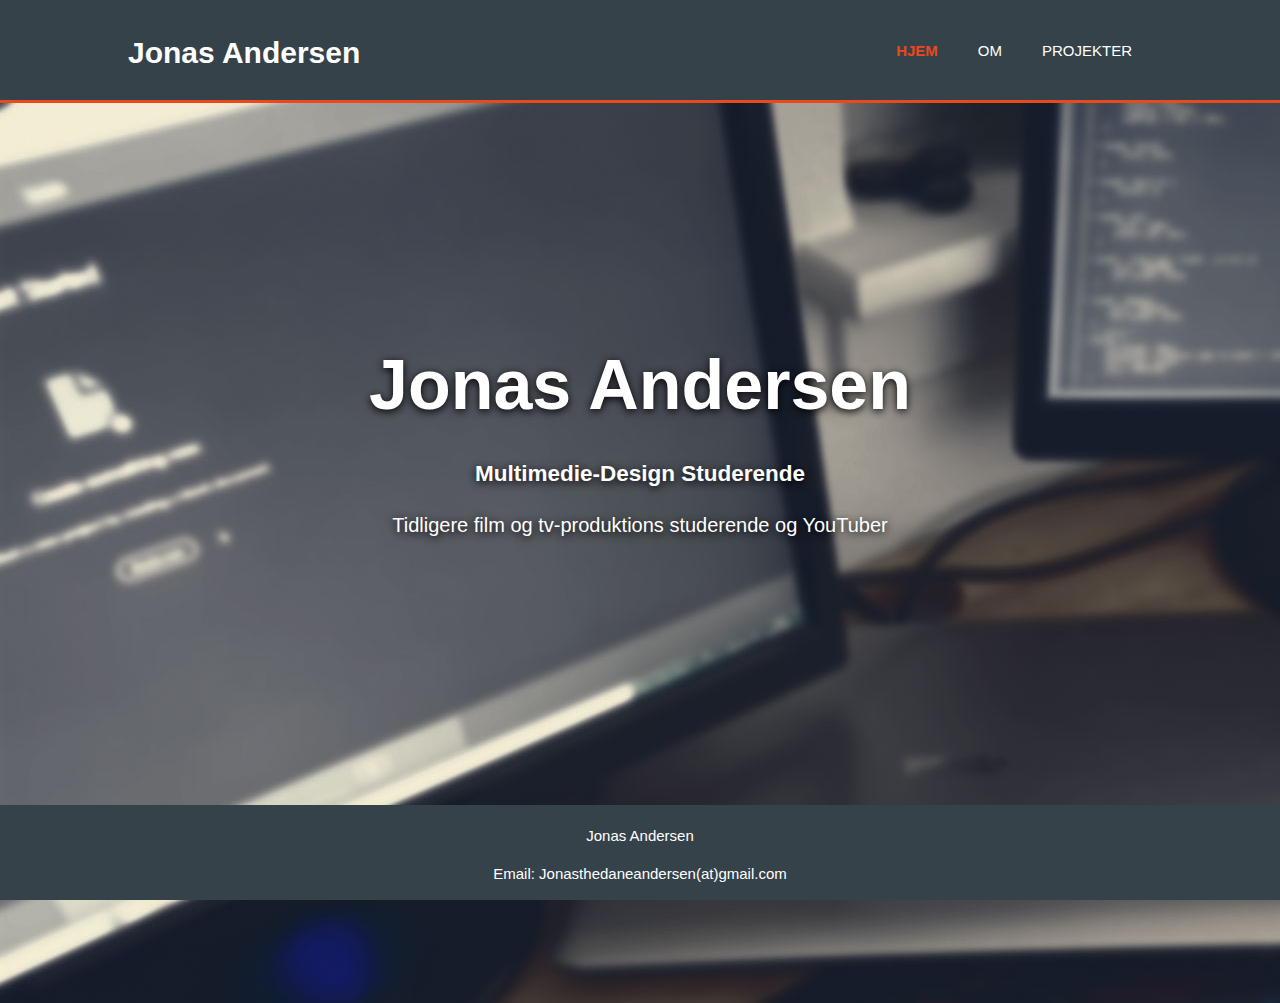
<file: index.html>
<!doctype html>
<html>
<head>
<meta charset="utf-8">
<title>Hjem</title>
<link href="stylesheet.css" rel="stylesheet" type="text/css">
</head>

<body>
	<header>
		<div class="container">
			<div id="navn">
				<h1>Jonas Andersen</h1>
			</div>
			<nav>
				<ul>
					<li class="current"><a href="index.html"> Hjem</a></li>
					<li><a href="rigtigeom.html">Om </a></li>
					<li><a href="projekter.html">Projekter</a></li>
				</ul>
			</nav>
		</div>
	</header>
	
	<section id="banner">
		<div class="container">
			<h1>Jonas Andersen</h1>
			<h2>Multimedie-Design Studerende</h2>
			<p>Tidligere film og tv-produktions studerende og YouTuber</p>
		</div>
	</section>


	<footer>
		<p>Jonas Andersen</p>
		<p>Email: Jonasthedaneandersen(at)gmail.com</p>
	</footer>
</body>
</html>
</file>
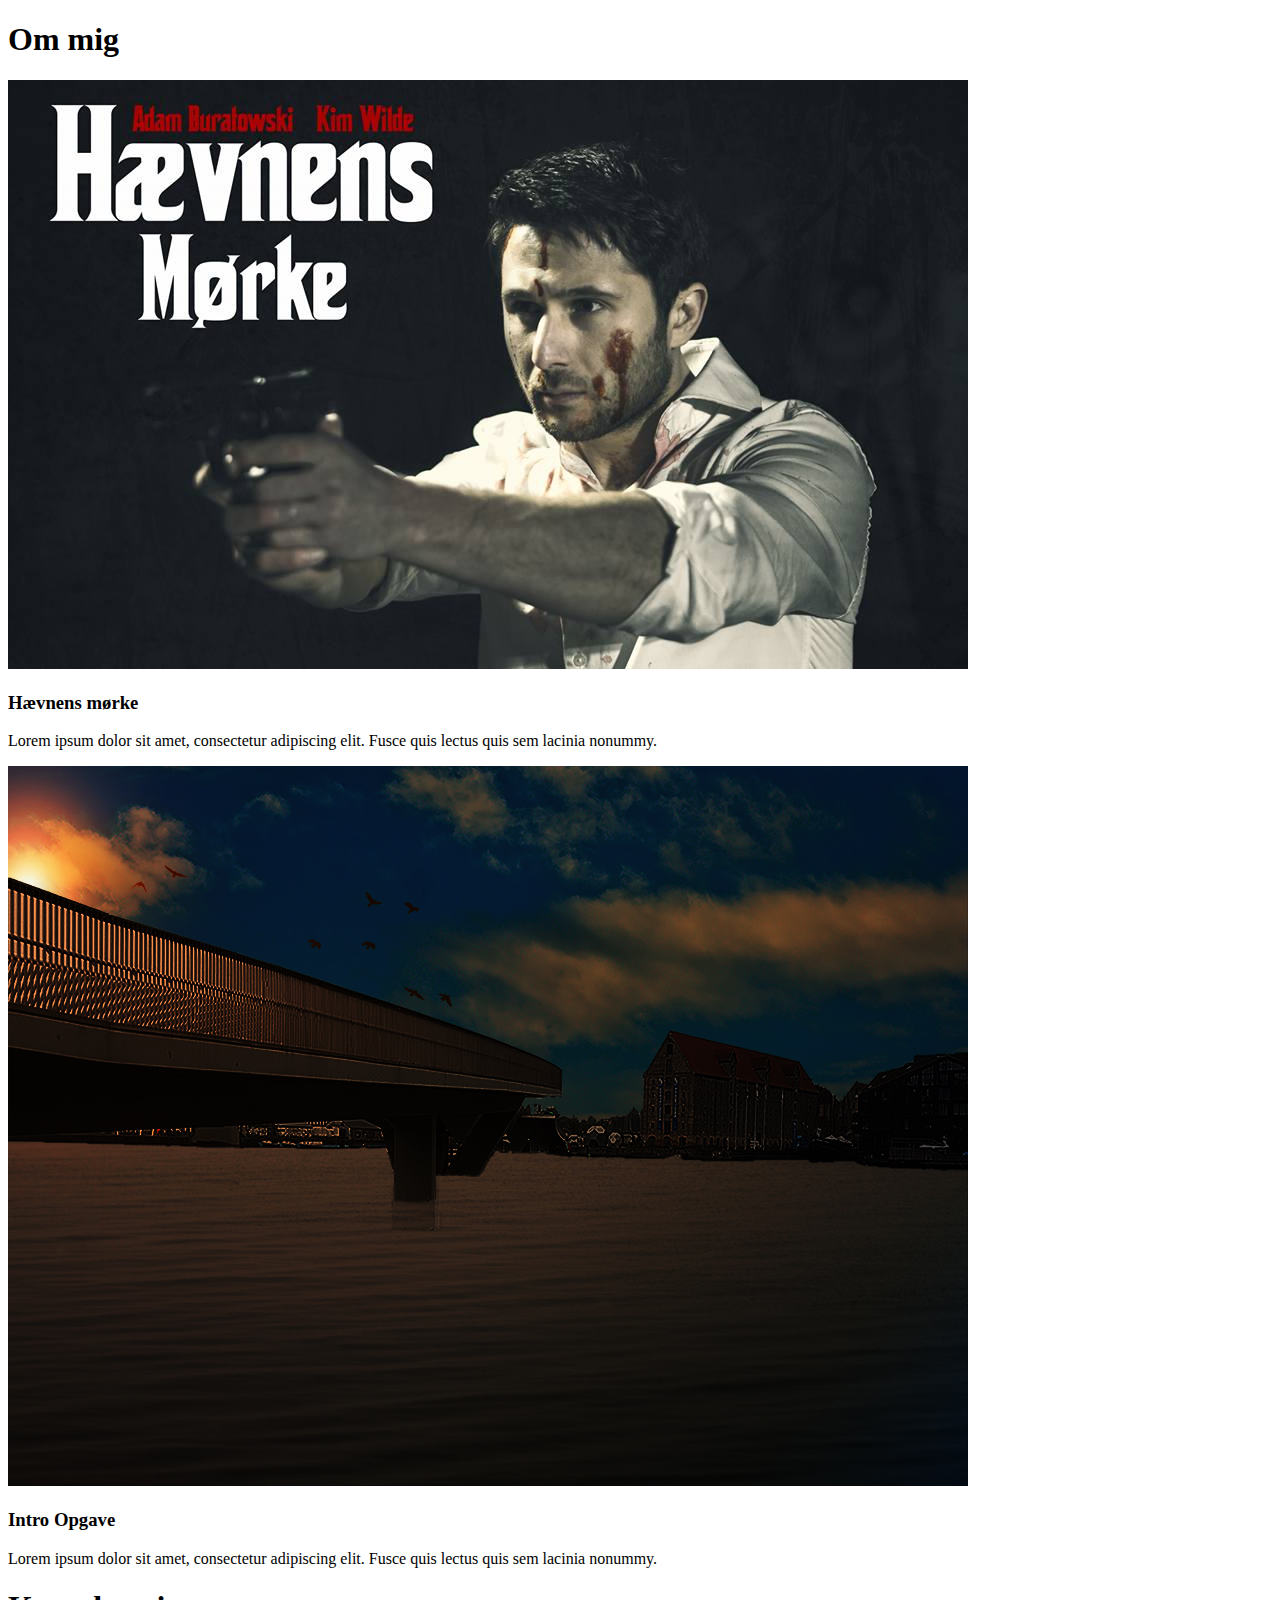
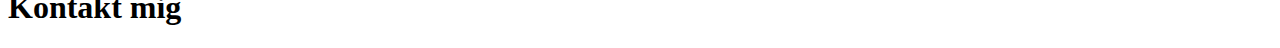
<file: om.html>
<!doctype html>
<html>
<head>
<meta charset="utf-8">
<title>Om</title>
</head>

<body>

	<section id="om">
		<div class="container">
			<h1>Om mig</h1>
		</div>
	</section>
	
	<section id="projekter">
		<div class="container">
			<div class="box">
				<img src="film.jpg">
				<h3>Hævnens mørke</h3>
				<p>Lorem ipsum dolor sit amet, consectetur adipiscing elit. Fusce quis lectus quis sem lacinia nonummy.</p>
			</div>
			<div class="box2">
				<img src="broopgave.jpg">
				<h3>Intro Opgave</h3>
				<p>Lorem ipsum dolor sit amet, consectetur adipiscing elit. Fusce quis lectus quis sem lacinia nonummy.</p>
			</div>
		</div>
	</section>
	
	<section id="kontakt">
		<div class="container">
			<h1>Kontakt mig</h1>
		</div>
	</section>

</body>
</html>
</file>
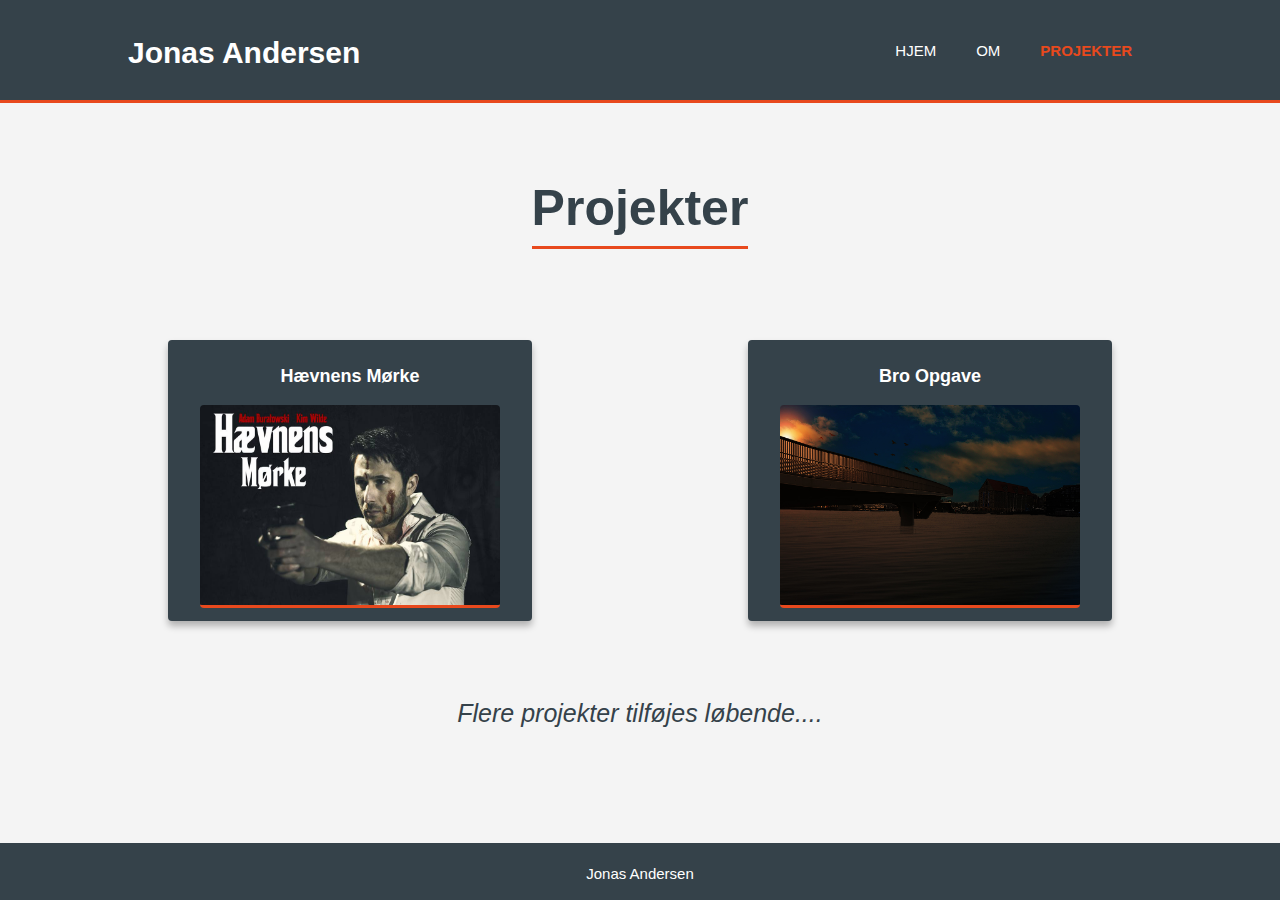
<file: projekter.html>
<!doctype html>
<html>
<head>
<meta charset="utf-8">
<title>Projekter</title>
<link href="stylesheet.css" rel="stylesheet" type="text/css">
</head>

<body>
	<header>
		<div class="container">
			<div id="navn">
				<h1>Jonas Andersen</h1>
			</div>
			<nav>
				<ul>
					<li><a href="index.html"> Hjem</a></li>
					<li><a href="rigtigeom.html">Om </a></li>
					<li class="current"><a href="#">Projekter</a></li>
				</ul>
			</nav>
		</div>
	</header>
	<div class="content">
		<h1 class="projekter">Projekter</h1>
	</div>
	
	<main>
		<div class="content">
			<div class="thumbnail">
				<a href="projektside1.html">
					<h2>Hævnens Mørke</h2>
					<img src="film.jpg">
				</a>
			</div>
			<div class="thumbnail">
				<a href="projektside2.html">
					<h2>Bro Opgave</h2>
					<img src="broopgave.jpg">
				</a>
			</div>
		</div>
	</main>
			<h1 class="info">Flere projekter tilføjes løbende....</h1>


	<footer>
		<p>Jonas Andersen</p>
	</footer>
</body>
</html>
</file>
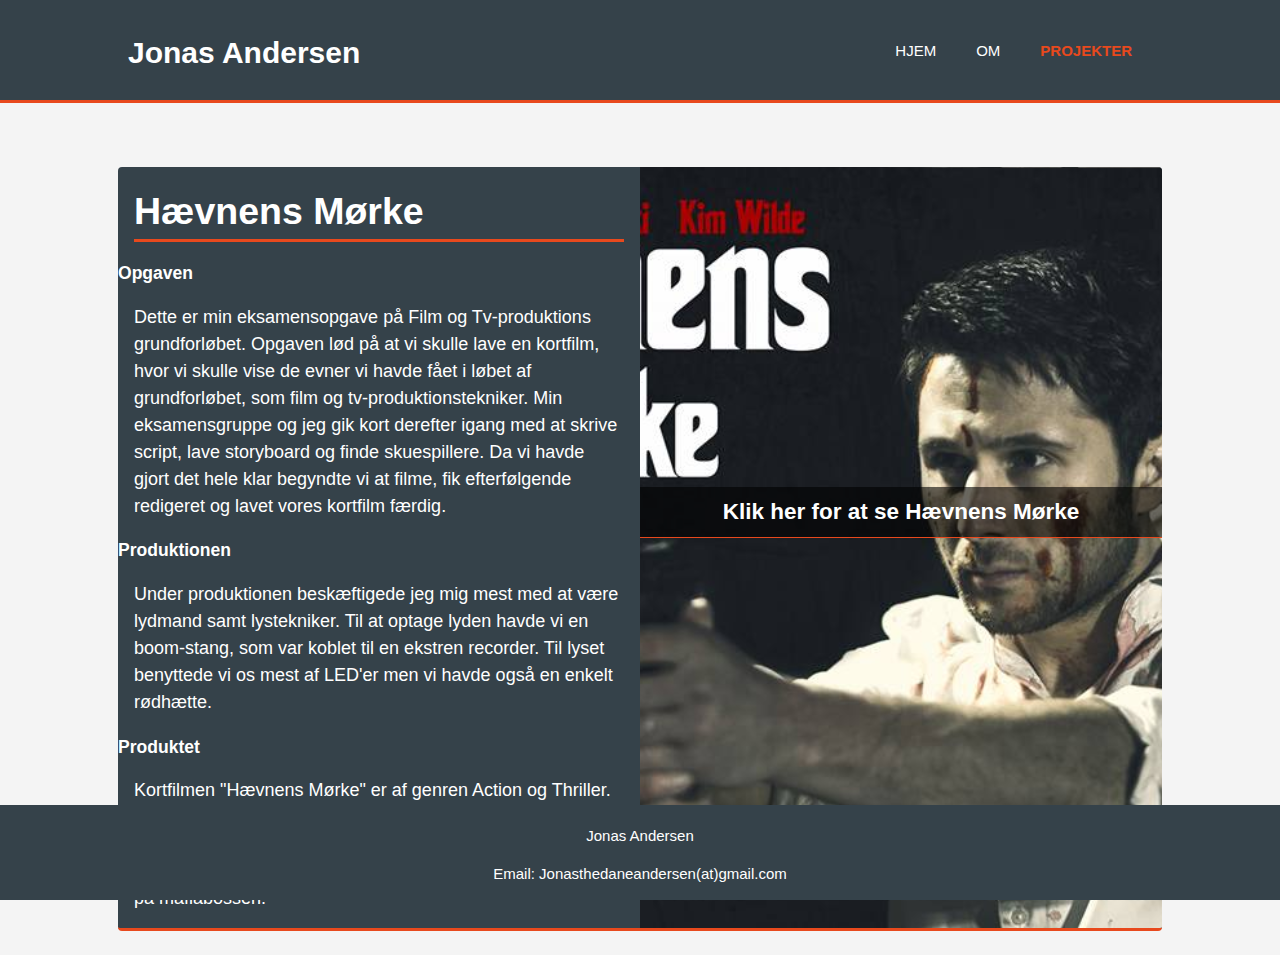
<file: projektside1.html>
<!doctype html>
<html>
<head>
<meta charset="utf-8">
<title>Hævnens Mørke</title>
<link href="stylesheet.css" rel="stylesheet" type="text/css">
</head>

<body>

	<header>
		<div class="container">
			<div id="navn">
				<h1>Jonas Andersen</h1>
			</div>
			<nav>
				<ul>
					<li><a href="index.html"> Hjem</a></li>
					<li><a href="rigtigeom.html">Om </a></li>
					<li class="current"><a href="projekter.html">Projekter</a></li>
				</ul>
			</nav>
		</div>
	</header>
	
	<main>
		<div class="content">
			<section class="projektside">
				<div class="projekttekst">
					<h1>Hævnens Mørke</h1>
					<h3>Opgaven</h3>
					<p>Dette er min eksamensopgave på Film og Tv-produktions grundforløbet. Opgaven lød på at vi skulle lave en kortfilm, hvor vi skulle vise de evner vi havde fået i løbet af grundforløbet, som film og tv-produktionstekniker. Min eksamensgruppe og jeg gik kort derefter igang med at skrive script, lave storyboard og finde skuespillere. Da vi havde gjort det hele klar begyndte vi at filme, fik efterfølgende redigeret og lavet vores kortfilm færdig.</p>
					<h3>Produktionen</h3>
					<p>Under produktionen beskæftigede jeg mig mest med at være lydmand samt lystekniker. Til at optage lyden havde vi en boom-stang, som var koblet til en ekstren recorder. Til lyset benyttede vi os mest af LED'er men vi havde også en enkelt rødhætte.</p>
					<h3>Produktet</h3>
					<p>Kortfilmen "Hævnens Mørke" er af genren Action og Thriller. Hovedpersonen har stjålet penge fra mafiaen, hvilket giver ham problemer. Hovedpersonen mister en han holder kært under denne konflik og beslutter sig derefter for at tage hævn på mafiabossen.</p>
				</div>
				<div class="projektimage" style="background-image: url(film.jpg)">
				<p><a href="https://www.youtube.com/watch?v=IJSO5-hf3xY">Klik her for at se Hævnens Mørke</a></p>
				</div>
			</section>
		</div>
	</main>
	
	<footer>
		<p>Jonas Andersen</p>
		<p>Email: Jonasthedaneandersen(at)gmail.com</p>
	</footer>

</body>
</html>
</file>
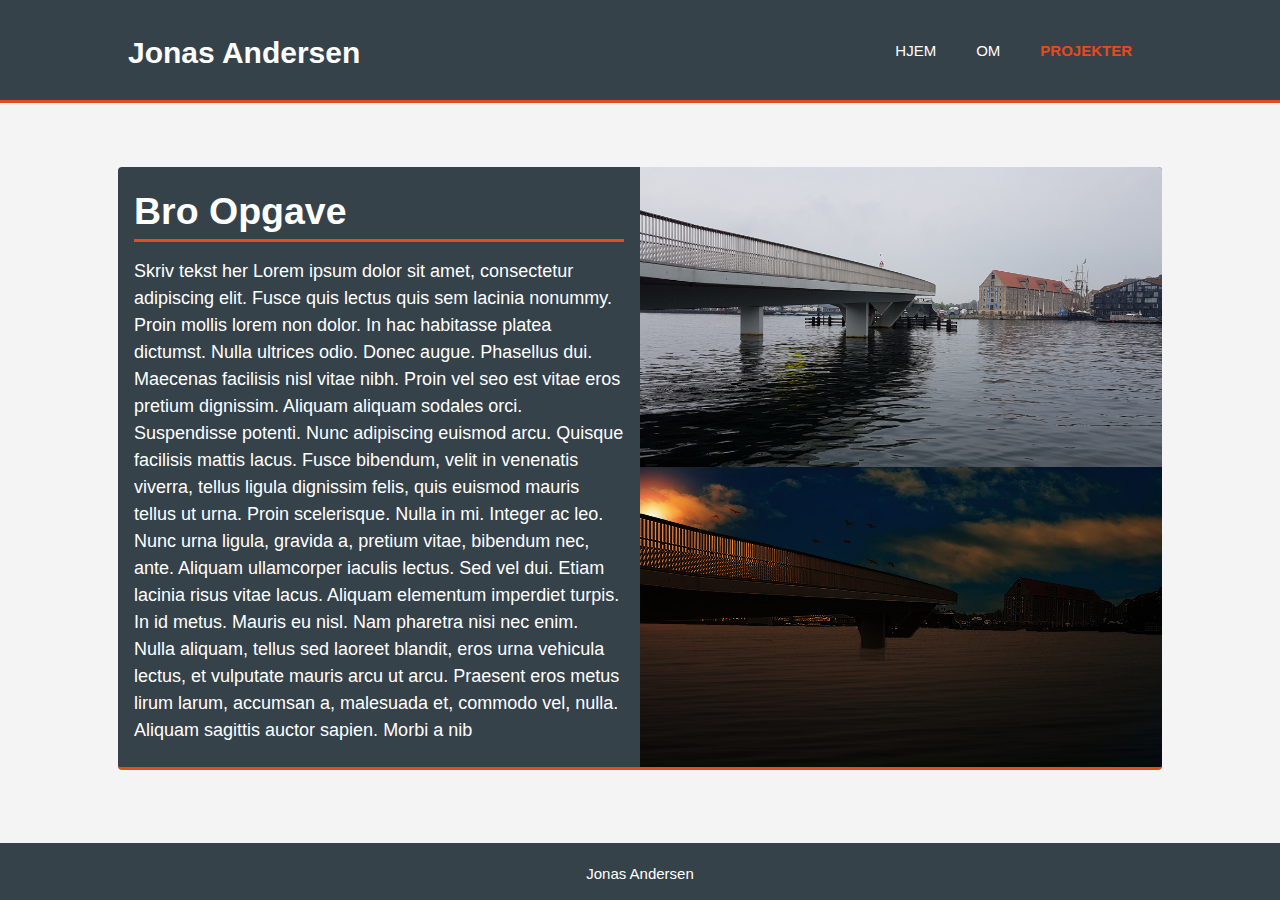
<file: projektside2.html>
<!doctype html>
<html>
<head>
<meta charset="utf-8">
<title>Untitled Document</title>
<link href="stylesheet.css" rel="stylesheet" type="text/css">
</head>

<body>

	<header>
		<div class="container">
			<div id="navn">
				<h1>Jonas Andersen</h1>
			</div>
			<nav>
				<ul>
					<li><a href="index.html"> Hjem</a></li>
					<li><a href="rigtigeom.html">Om </a></li>
					<li class="current"><a href="projekter.html">Projekter</a></li>
				</ul>
			</nav>
		</div>
	</header>
	
	<main>
		<div class="content">
			<section class="projektside">
				<div class="projekttekst">
					<h1>Bro Opgave</h1>
					<p>Skriv tekst her Lorem ipsum dolor sit amet, consectetur adipiscing elit. Fusce quis lectus quis sem lacinia nonummy. Proin mollis lorem non dolor. In hac habitasse platea dictumst. Nulla ultrices odio. Donec augue. Phasellus dui. Maecenas facilisis nisl vitae nibh. Proin vel seo est vitae eros pretium dignissim. Aliquam aliquam sodales orci. Suspendisse potenti. Nunc adipiscing euismod arcu. Quisque facilisis mattis lacus. Fusce bibendum, velit in venenatis viverra, tellus ligula dignissim felis, quis euismod mauris tellus ut urna. Proin scelerisque. Nulla in mi. Integer ac leo. Nunc urna ligula, gravida a, pretium vitae, bibendum nec, ante. Aliquam ullamcorper iaculis lectus. Sed vel dui. Etiam lacinia risus vitae lacus. Aliquam elementum imperdiet turpis. In id metus. Mauris eu nisl. Nam pharetra nisi nec enim. Nulla aliquam, tellus sed laoreet blandit, eros urna vehicula lectus, et vulputate mauris arcu ut arcu. Praesent eros metus lirum larum, accumsan a, malesuada et, commodo vel, nulla. Aliquam sagittis auctor sapien. Morbi a nib </p>
					
				</div>
				<div class="projektimage">
					<img src="original.jpg">
					<img src="broopgave.jpg">
				</div>
			</section>
		</div>
	</main>
	
	<footer>
		<p>Jonas Andersen</p>
	</footer>

</body>
</html>
</file>
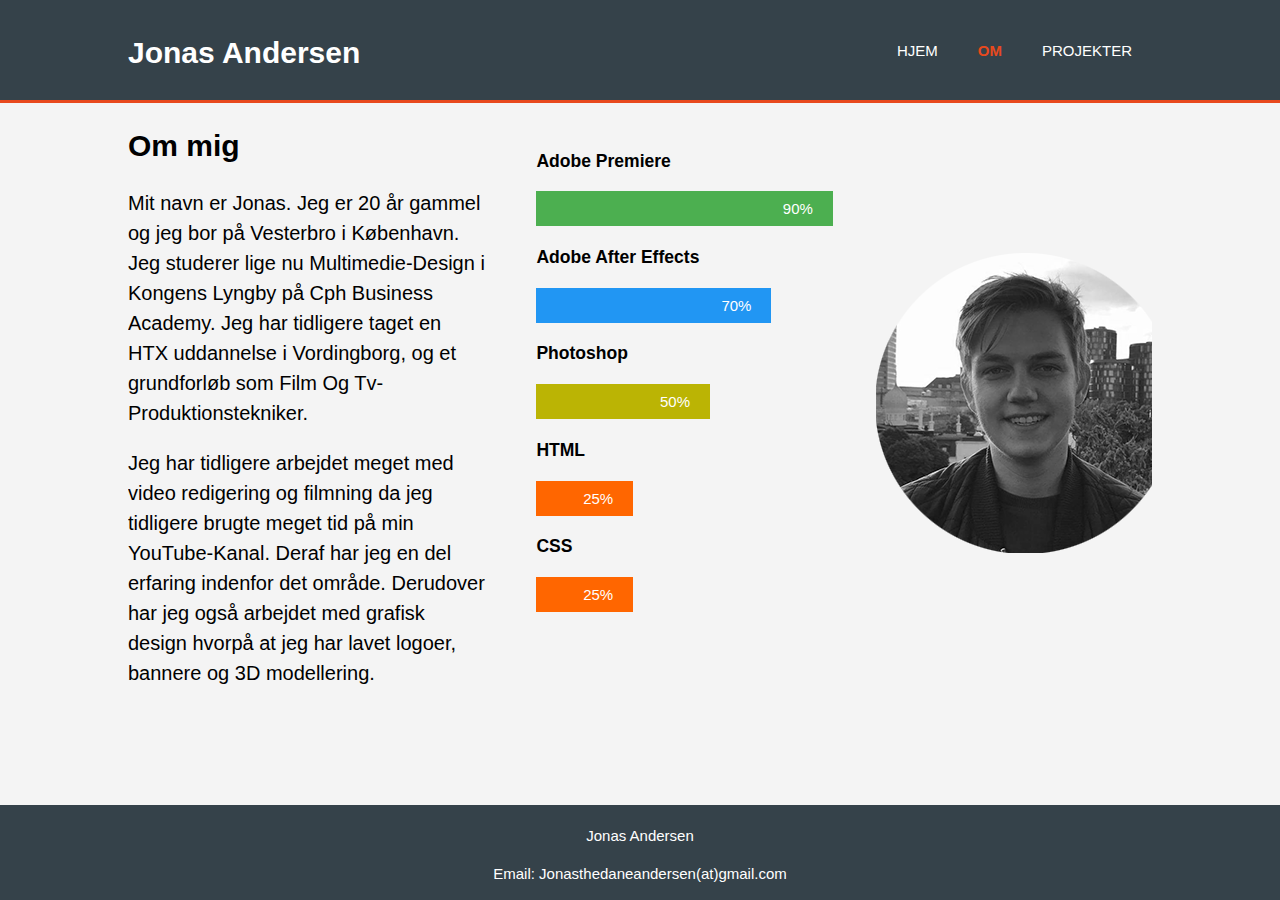
<file: rigtigeom.html>
<!doctype html>
<html>
<head>
<meta charset="utf-8">
<title>Om mig</title>
<link href="stylesheet.css" rel="stylesheet" type="text/css">
</head>

<body>
	<header>
		<div class="container">
			<div id="navn">
				<h1>Jonas Andersen</h1>
			</div>
			<nav>
				<ul>
					<li><a href="index.html"> Hjem</a></li>
					<li class="current"><a href="#">Om </a></li>
					<li><a href="projekter.html">Projekter</a></li>
				</ul>
			</nav>
		</div>
	</header>
	
	<section id="main">
		<div class="container">
			<article id="ommig">
				<h1 class="page-title">Om mig</h1>
				<p> Mit navn er Jonas. Jeg er 20 år gammel og jeg bor på Vesterbro i København. Jeg studerer lige nu Multimedie-Design i Kongens Lyngby på Cph Business Academy. Jeg har tidligere taget en HTX uddannelse i Vordingborg, og et grundforløb som Film Og Tv-Produktionstekniker. </p>
				<p> Jeg har tidligere arbejdet meget med video redigering og filmning da jeg tidligere brugte meget tid på min YouTube-Kanal. Deraf har jeg en del erfaring indenfor det område. Derudover har jeg også arbejdet med grafisk design hvorpå at jeg har lavet logoer, bannere og 3D modellering.
				</p>
			</article>			
			<aside id="evner">
				<div class="evnecontainer">
					<h3>Adobe Premiere</h3>
					<div class="skills premiere">
						90%
					</div>
					<h3>Adobe After Effects</h3>
					<div class="skills effects">
						70%
					</div>
					<h3>Photoshop</h3>
					<div class="skills photoshop">
						50%
					</div>
					<h3>HTML</h3>
					<div class="skills html">
						25%
					</div>
					<h3>CSS</h3>
					<div class="skills css">
						25%
					</div>
				</div>
			</aside>
			
			<div class="foto">
				<img src="portrait.png">
			</div>
			
		</div>
	</section>

	<footer>
		<p>Jonas Andersen</p>
		<p>Email: Jonasthedaneandersen(at)gmail.com</p>
	</footer>
</body>
</html>
</file>
<file: stylesheet.css>
body{
	font-family: Arial, sans-serif;
	font-size: 15px;
	line-height: 1.5;
	padding: 0;
	margin: 0;
	background-color: #f4f4f4;
}

/* Global */
.container{
	width: 80%;
	margin: auto;
	overflow: hidden;
}
ul{
	margin: 0;
	padding: 0;
}
/*Header*/ 
header{
	background: #35424a;
	color: #ffffff;
	padding-top: 30px;
	min-height: 70px;
	border-bottom: #e8491d 3px solid;
}

header a {
	color: #ffffff;
	text-decoration: none;
	text-transform: uppercase;

}

header li{
	float: left;
	display: inline;
	padding: 0 20px 0 20px;
}

header #navn{
	float: left;
}

header #navn h1 {
	margin: 0;
}

header nav{
	float: right;
	margin-top: 10px;
}

header .hightlight, header .current a{
	color: #E8491D;
	font-weight: bold;
}

header a:hover{
	color: #CCCCCC;
	font-weight: bold;
}
/* Banner*/
#banner {
	min-height: 900px;
	background: url(fullbanner.jpg) no-repeat;
	text-align: center;
	color: #ffffff;
}

#banner h1 {
	margin-top: 230px;
	font-size: 70px;
	margin-bottom: 10px;
	text-shadow: 0px 2px 9px #000;
}

#banner h2 {
	text-shadow: 0px 2px 9px #000;
}

#banner p{
	font-size: 20px;
	text-shadow: 0px 2px 9px #000;
}

/* om mig */


#evner {
	float: left;
	padding-left: 50px;
	width: 30%;
	padding-top: 27px;
}

/* Hvad kan jeg?*/

.skills {
	text-align: right;
	padding-right: 20px;
	line-height: 35px;
	color: #ffffff;
}

.premiere {
	width: 90%;
	background-color: #4CAF50;
}

.effects {
	width: 70%;
	background-color: #2196F3;
}

.html {
	width: 25%;
	background-color: #ff6600;
}

.css {
	width: 25%;
	background-color: #ff6600;
}

.photoshop {
	width: 50%;
	background-color: #BBB404;
}

#ommig {
	float: left;
	width: 35%;
	padding-bottom: 0px;
}

#ommig p {
	font-size: 20px;
}

.foto {
	float: right;
	padding-top: 150px;
	width: 27%;
}

.page-title {
	font-size: 30px;
}

/* Footer */

footer {
	width: 100%;
	padding-top: 5px;
	color: #ffffff;
	background-color: #35424a;
	text-align: center;
	position: fixed;
	bottom: 0;
	margin: 0 auto;
}

/* Projekter */

main {
	max-width: 1160px;
	margin: 0 auto;
	padding-top: 10px;
}

.content {
	display: flex;
	flex-flow: row wrap;
	justify-content: space-around;
	margin: 24px 0 24px 0;
}
.thumbnail {
	width: 30%;
	background-color: #35424a;
	text-align: center;
	font-size: 0.8em;
	border-radius: 4px;
	padding: 8px;
	box-shadow: 0px 5px 7px 0px rgba(0, 0, 0, 0.28);
}
.thumbnail a {
	color: white;
	text-decoration: none;
}
.thumbnail img {
	border-bottom: solid 3px #E8491D;
	width: 300px;
	height: 200px;
	border-radius: 4px;
}

.info {
	text-align: center;
	font-style: italic;
	font-weight: lighter;
	color: #35424a;
	font-size: 25px;
	padding-top: 50px;
}

.projekter {
	text-align: center;
	padding-top: 10px;
	font-size: 50px;
	color: #35424a;
	border-bottom: solid 3px #E8491D;
}

/* Projektside */

.projektside {
	display: flex;
	background-color: #35424a; 
	width: 90%;
	border-radius: 4px;
	overflow: hidden;
	border-bottom: solid 3px #E8491D;
	margin-top: 30px;
	min-width: 90%;
}

/*  PROJECT IMAGE IS HEEEEEEEEEEEEEEERE*/
.projektimage {
	width: 50%;
	overflow: hidden;
	background-size: cover;
    background-position: center;
	left: -50%;
}

.projektimage img {
	position: relative;
	display: block;
	height: 300px;
	width: 550px;
}

.projektimage p {
	text-align: center;
	margin-top: 320px;
	font-size: 1.5em;
	color: white;
	font-weight: bold;
	background-color: rgba(0,0,0,0.59);
	padding: 8px;
	border-bottom: solid 1px #E8491D;
}

.projektimage a {
	text-decoration: none;
	color: white;
}

.projektimage a:hover {
	color: #E8491D;
}

.projekttekst{
	width: 50%;
	color: white;
}
.projekttekst h1 {
	margin: 16px;
	border-bottom: solid 3px #E8491D;
	font-size: 2.5em;
}
.projekttekst p {
	margin: 16px;
	font-size: 1.2em;
}
</file>
